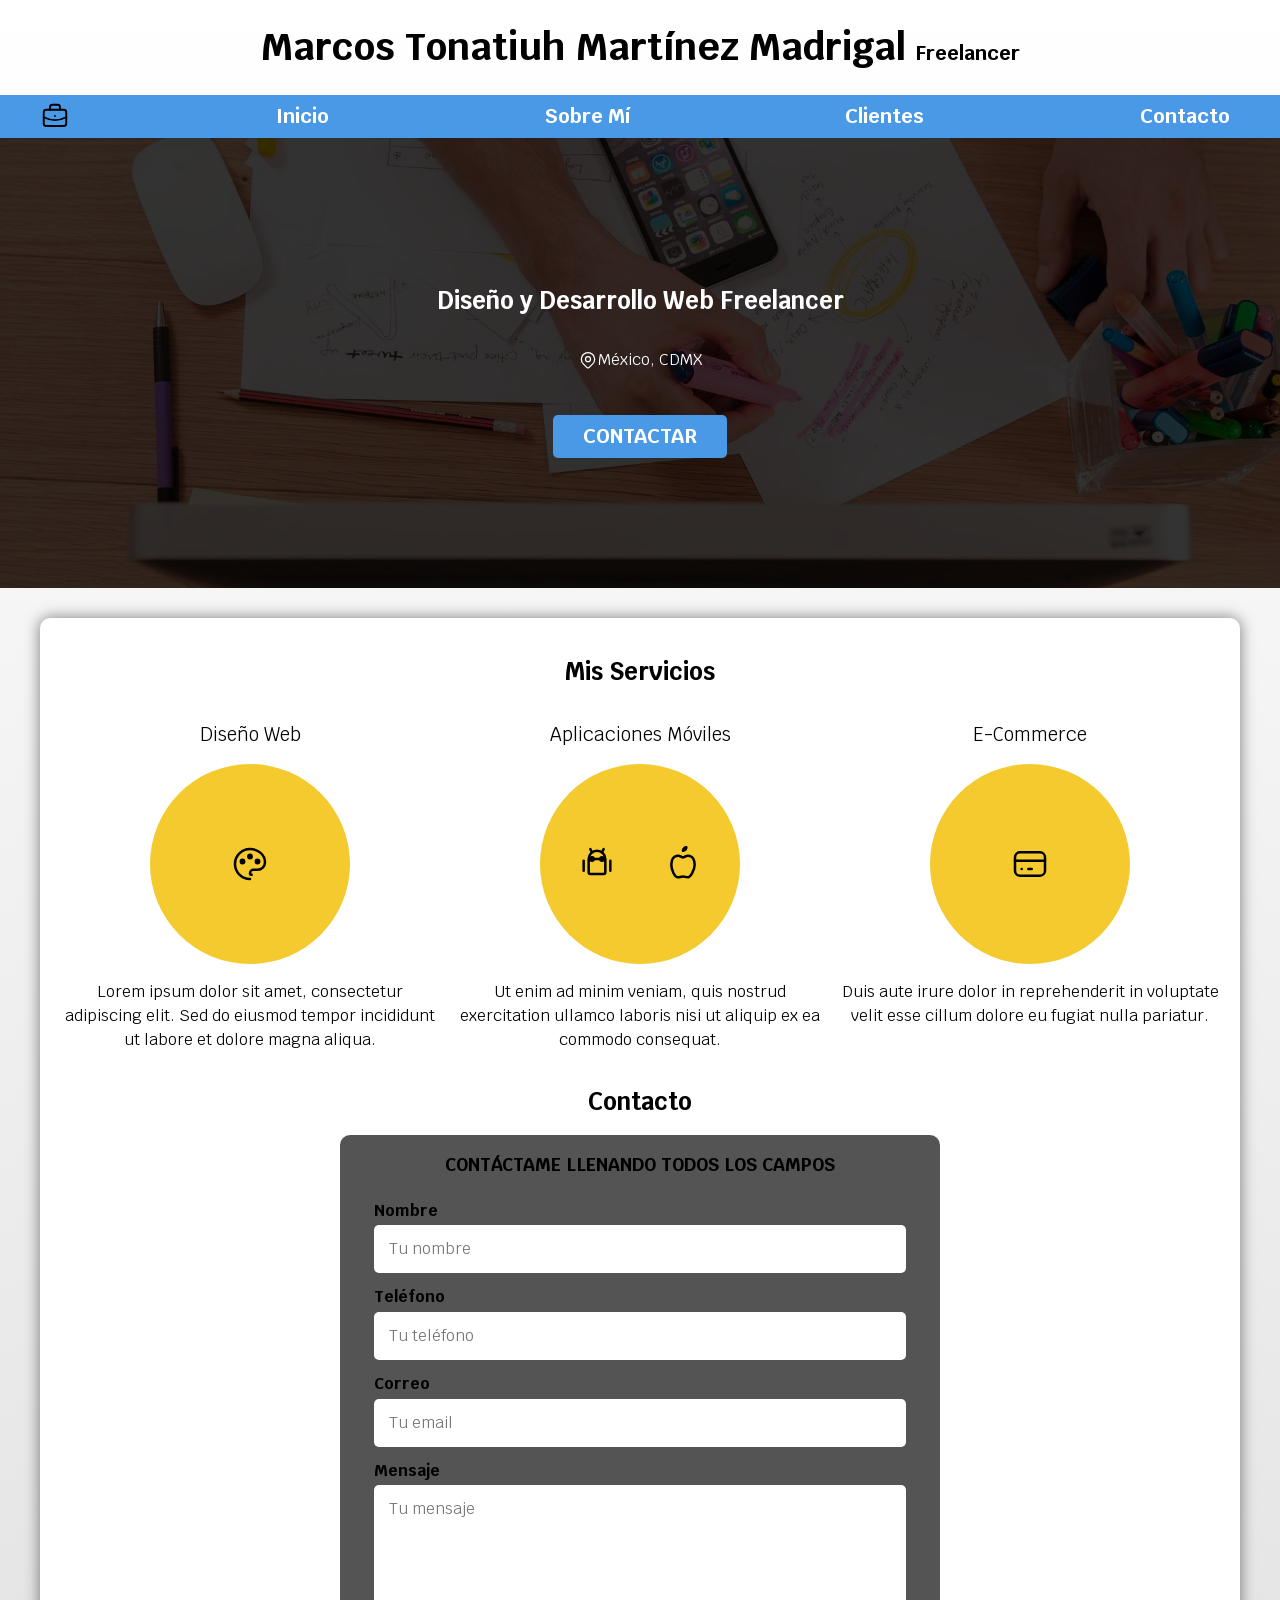
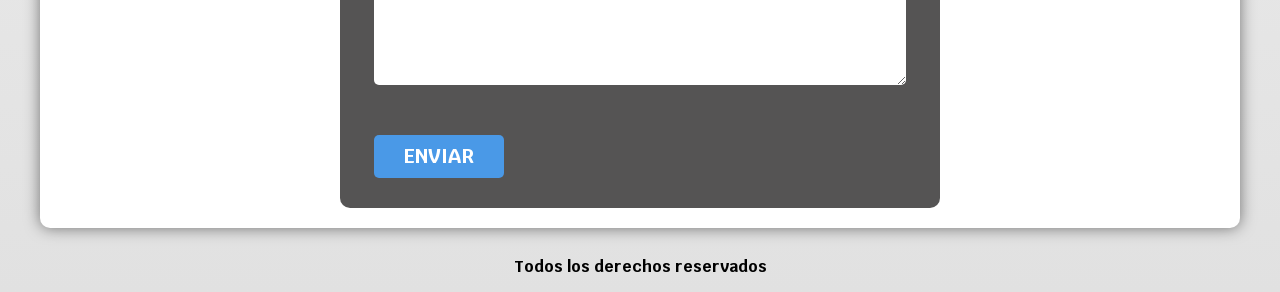
<file: index.html>
<!DOCTYPE html>
<html lang="es">
<head>
    <meta charset="UTF-8">
    <meta name="viewport" content="width=device-width, initial-scale=1.0">
    <title>Diseñador Freelancer</title>

    <link rel="stylesheet" href="css/normalize.css">

    <link rel="preconnect" href="https://fonts.googleapis.com">
    <link rel="preconnect" href="https://fonts.gstatic.com" crossorigin>
    <link href="https://fonts.googleapis.com/css2?family=Krub:wght@400;700&display=swap" rel="stylesheet">

    <link rel="preload" href="css/styles.css" as="style">
    <link rel="stylesheet" href="css/styles.css">
</head>
<body>

    <header>
        <h1>Marcos Tonatiuh Martínez Madrigal <span>Freelancer</span></h1>
    </header>

    <nav class="navegacion-principal">
        <div class="contenedor">
            <svg xmlns="http://www.w3.org/2000/svg" class="icon icon-tabler icon-tabler-briefcase" width="30" height="30" viewBox="0 0 24 24" stroke-width="1.5" stroke="#000000" fill="none" stroke-linecap="round" stroke-linejoin="round">
                <path stroke="none" d="M0 0h24v24H0z" fill="none"/>
                <path d="M3 7m0 2a2 2 0 0 1 2 -2h14a2 2 0 0 1 2 2v9a2 2 0 0 1 -2 2h-14a2 2 0 0 1 -2 -2z" />
                <path d="M8 7v-2a2 2 0 0 1 2 -2h4a2 2 0 0 1 2 2v2" />
                <path d="M12 12l0 .01" />
                <path d="M3 13a20 20 0 0 0 18 0" />
            </svg>
            <a href="#">Inicio</a>
            <a href="nosotros.html">Sobre Mí</a>
            <a href="#">Clientes</a>
            <a href="#">Contacto</a>
        </div>
    </nav>

    <section class="hero">
        <div class="contenido-hero">
            <h2>Diseño y Desarrollo <span>Web Freelancer</span></h2>

            <div class="ubicacion">
                <svg xmlns="http://www.w3.org/2000/svg" class="icon icon-tabler icon-tabler-map-pin" width="20" height="20" viewBox="0 0 24 24" stroke-width="1.5" stroke="#ffffff" fill="none" stroke-linecap="round" stroke-linejoin="round">
                    <path stroke="none" d="M0 0h24v24H0z" fill="none"/>
                    <circle cx="12" cy="11" r="3" />
                    <path d="M17.657 16.657l-4.243 4.243a2 2 0 0 1 -2.827 0l-4.244 -4.243a8 8 0 1 1 11.314 0z" />
                </svg>
                <p>México, CDMX</p>
            </div>

            <a class="boton" href="#contacto">Contactar</a>
        </div>
    </section>

    <main class="contenedor sombra">
        <h2>Mis Servicios</h2>

        <div class="servicios">
            <section class="servicio">
                <div class="iconos">
                    <svg xmlns="http://www.w3.org/2000/svg" class="icon icon-tabler icon-tabler-palette" width="40" height="40" viewBox="0 0 24 24" stroke-width="1.5" stroke="#000000" fill="none" stroke-linecap="round" stroke-linejoin="round">
                        <path stroke="none" d="M0 0h24v24H0z" fill="none"/>
                        <path d="M12 21a9 9 0 1 1 0 -18a9 8 0 0 1 9 8a4.5 4.5 0 0 1 -4.5 4.5h-2.5a2 2 0 0 0 -2 2a1 1 0 0 0 1 1" />
                        <circle cx="7.5" cy="10.5" r="1" fill="currentColor" />
                        <circle cx="12" cy="7.5" r="1" fill="currentColor" />
                        <circle cx="16.5" cy="10.5" r="1" fill="currentColor" />
                    </svg>
                </div>
                <h3>Diseño Web</h3>
                <p>Lorem ipsum dolor sit amet, consectetur adipiscing elit. Sed do eiusmod tempor incididunt ut labore et dolore magna aliqua.</p>
            </section>

            <section class="servicio">
                <div class="iconos">
                    <svg xmlns="http://www.w3.org/2000/svg" class="icon icon-tabler icon-tabler-brand-android" width="40" height="40" viewBox="0 0 24 24" stroke-width="1.5" stroke="#000000" fill="none" stroke-linecap="round" stroke-linejoin="round">
                        <path stroke="none" d="M0 0h24v24H0z" fill="none"/>
                        <line x1="4" y1="10" x2="4" y2="16" />
                        <line x1="20" y1="10" x2="20" y2="16" />
                        <path d="M7 9h10v8a1 1 0 0 1 -1 1h-8a1 1 0 0 1 -1 -1v-8a5 5 0 0 1 10 0" />
                        <line x1="8" y1="3" x2="9" y2="5" />
                        <line x1="16" y1="3" x2="15" y2="5" />
                        <circle cx="9" cy="9" r="1" fill="currentColor" />
                        <circle cx="15" cy="9" r="1" fill="currentColor" />
                    </svg>
                    <svg xmlns="http://www.w3.org/2000/svg" class="icon icon-tabler icon-tabler-brand-apple" width="40" height="40" viewBox="0 0 24 24" stroke-width="1.5" stroke="#000000" fill="none" stroke-linecap="round" stroke-linejoin="round">
                        <path stroke="none" d="M0 0h24v24H0z" fill="none"/>
                        <path d="M9 7c-3 0 -4 3 -4 5.5 0 3 2 7.5 4 7.5 1.088 -.046 1.679 -.5 3 -.5 1.312 0 1.5 .5 3 .5s4 -4.5 4 -7.5c0 -2.5 -1 -5.5 -4 -5.5-1.5 0 -2 1 -3 1s-1.5 -1 -3 -1z" />
                        <path d="M12 4a2 2 0 0 0 2 -2a2 2 0 0 0 -2 2" />
                    </svg>
                </div>
                <h3>Aplicaciones Móviles</h3>
                <p>Ut enim ad minim veniam, quis nostrud exercitation ullamco laboris nisi ut aliquip ex ea commodo consequat.</p>
            </section>

            <section class="servicio">
                <div class="iconos">
                    <svg xmlns="http://www.w3.org/2000/svg" class="icon icon-tabler icon-tabler-credit-card" width="40" height="40" viewBox="0 0 24 24" stroke-width="1.5" stroke="#000000" fill="none" stroke-linecap="round" stroke-linejoin="round">
                        <path stroke="none" d="M0 0h24v24H0z" fill="none"/>
                        <rect x="3" y="5" width="18" height="14" rx="3" />
                        <line x1="3" y1="10" x2="21" y2="10" />
                        <line x1="7" y1="15" x2="7.01" y2="15" />
                        <line x1="11" y1="15" x2="13" y2="15" />
                    </svg>
                </div>
                <h3>E-Commerce</h3>
                <p>Duis aute irure dolor in reprehenderit in voluptate velit esse cillum dolore eu fugiat nulla pariatur.</p>
            </section>
        </div>

        <section id="contacto">
            <h2>Contacto</h2>

            <form class="formulario">
                <fieldset>
                    <legend>Contáctame llenando todos los campos</legend>

                    <div class="campo">
                        <label>Nombre</label>
                        <input class="input-text" type="text" placeholder="Tu nombre">
                    </div>

                    <div class="campo">
                        <label>Teléfono</label>
                        <input class="input-text" type="number" placeholder="Tu teléfono">
                    </div>

                    <div class="campo">
                        <label>Correo</label>
                        <input class="input-text" type="email" placeholder="Tu email">
                    </div>

                    <div class="campo">
                        <label>Mensaje</label>
                        <textarea class="input-text" placeholder="Tu mensaje"></textarea>
                    </div>

                    <div>
                        <input class="boton" type="submit" value="Enviar">
                    </div>
                </fieldset>
            </form>
        </section>
    </main>

    <footer class="footer">
        <p>Todos los derechos reservados</p>
    </footer>

</body>
</html>
</file>
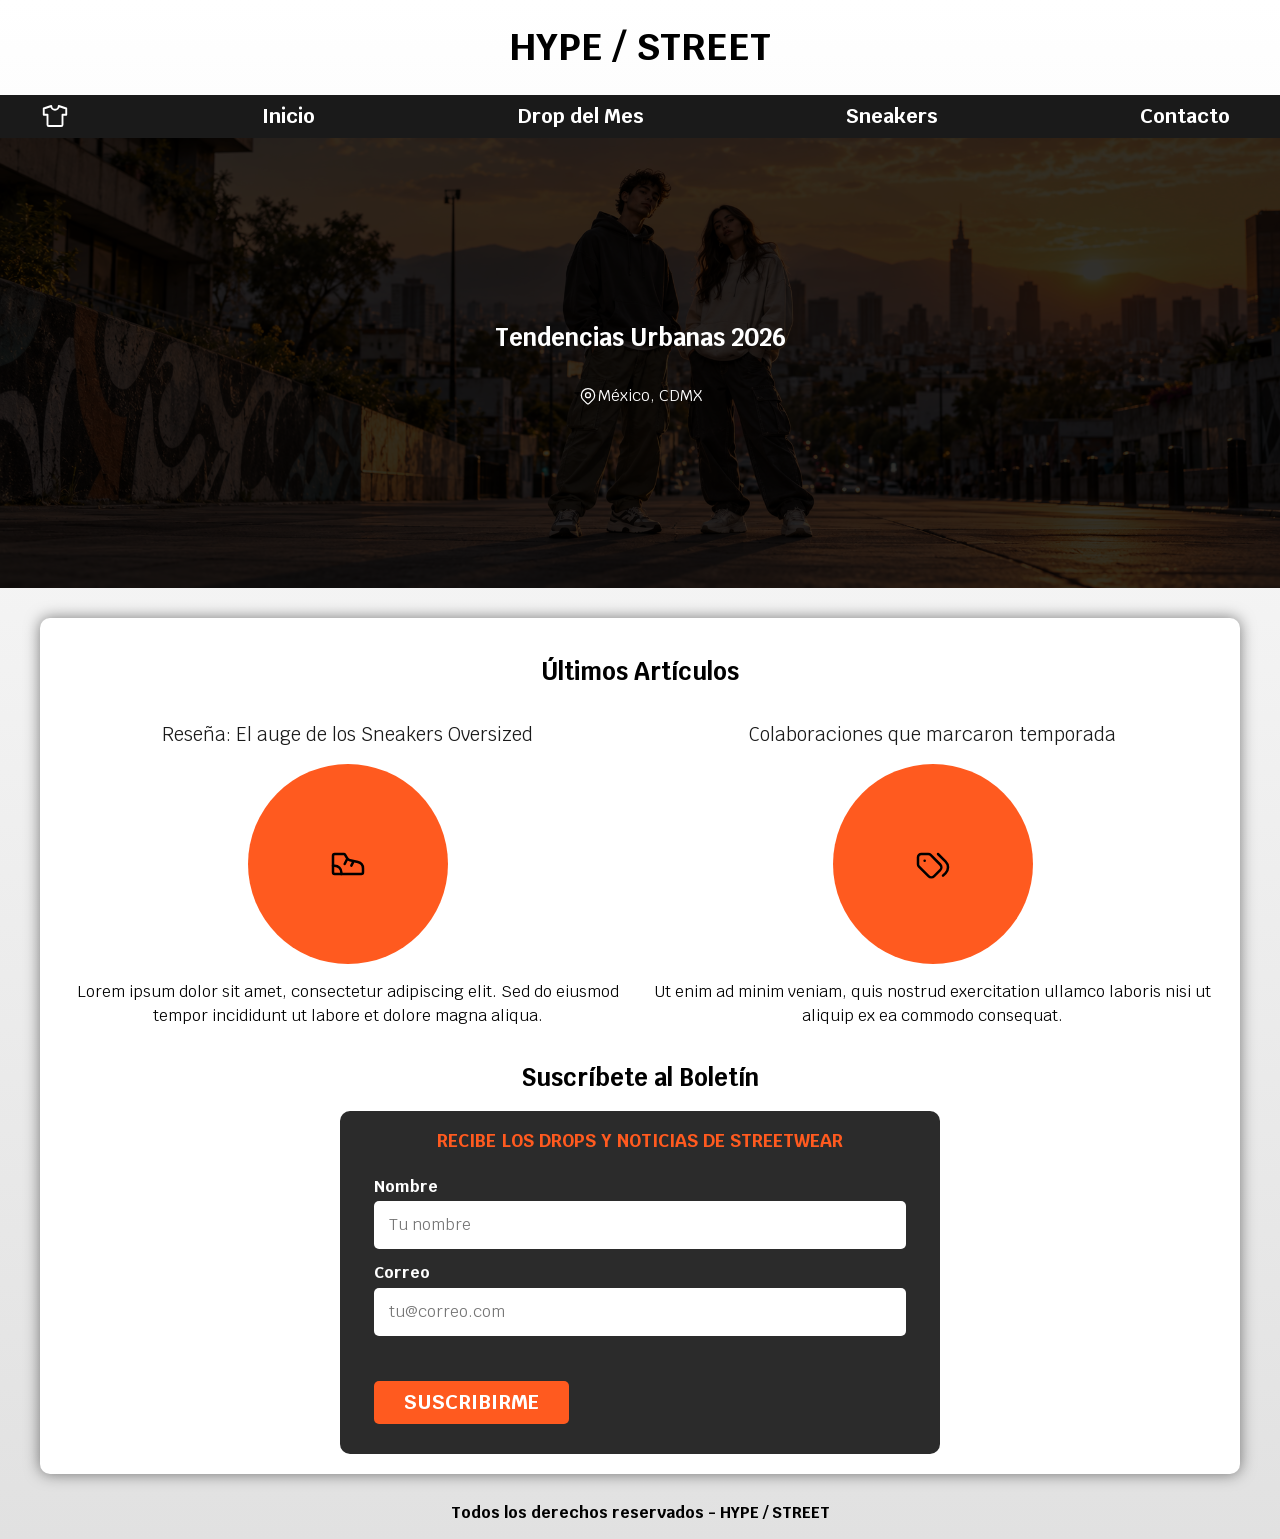
<file: blog_ropa.html>
<!DOCTYPE html>
<html lang="es">
<head>
    <meta charset="UTF-8">
    <meta name="viewport" content="width=device-width, initial-scale=1.0">
    <title>Streetwear Blog</title>

    <link rel="stylesheet" href="css/normalize.css">

    <link rel="preconnect" href="https://fonts.googleapis.com">
    <link rel="preconnect" href="https://fonts.gstatic.com" crossorigin>
    <link href="https://fonts.googleapis.com/css2?family=Krub:wght@400;700&display=swap" rel="stylesheet">

    <link rel="preload" href="css/styles_blog.css" as="style">
    <link rel="stylesheet" href="css/styles_blog.css">
</head>
<body>

    <header>
        <h1>HYPE / STREET</h1>
    </header>

    <nav class="navegacion-principal">
        <div class="contenedor">
            <svg xmlns="http://www.w3.org/2000/svg" class="icon icon-tabler icon-tabler-shirt" width="30" height="30" viewBox="0 0 24 24" stroke-width="1.5" stroke="#ffffff" fill="none" stroke-linecap="round" stroke-linejoin="round">
                <path stroke="none" d="M0 0h24v24H0z" fill="none"/>
                <path d="M15 4l6 2v5h-3v8a1 1 0 0 1 -1 1h-10a1 1 0 0 1 -1 -1v-8h-3v-5l6 -2a3 3 0 0 0 6 0" />
            </svg>
            <a href="#">Inicio</a>
            <a href="drop-del-mes.html">Drop del Mes</a>
            <a href="sneakers.html">Sneakers</a>
            <a href="#contacto">Contacto</a>
        </div>
    </nav>

    <section class="hero">
        <div class="contenido-hero">
            <h2>Tendencias Urbanas 2026</h2>

            <div class="ubicacion">
                <svg xmlns="http://www.w3.org/2000/svg" class="icon icon-tabler icon-tabler-map-pin" width="20" height="20" viewBox="0 0 24 24" stroke-width="1.5" stroke="#ffffff" fill="none" stroke-linecap="round" stroke-linejoin="round">
                    <path stroke="none" d="M0 0h24v24H0z" fill="none"/>
                    <circle cx="12" cy="11" r="3" />
                    <path d="M17.657 16.657l-4.243 4.243a2 2 0 0 1 -2.827 0l-4.244 -4.243a8 8 0 1 1 11.314 0z" />
                </svg>
                <p>México, CDMX</p>
            </div>
        </div>
    </section>

    <main class="contenedor sombra">
        <h2>Últimos Artículos</h2>

        <div class="articulos">
            <section class="articulo">
                <h3>Reseña: El auge de los Sneakers Oversized</h3>
                <div class="iconos">
                    <svg xmlns="http://www.w3.org/2000/svg" class="icon icon-tabler icon-tabler-shoe" width="40" height="40" viewBox="0 0 24 24" stroke-width="1.5" stroke="#000000" fill="none" stroke-linecap="round" stroke-linejoin="round">
    <path stroke="none" d="M0 0h24v24H0z" fill="none"/>
    <path d="M4 6h5.426a1 1 0 0 1 .863 .496l1.064 1.823a3 3 0 0 0 1.896 1.407l4.677 1.114a4 4 0 0 1 3.074 3.89v2.27a1 1 0 0 1 -1 1h-16a1 1 0 0 1 -1 -1v-10a1 1 0 0 1 1 -1z" />
    <path d="M14 13l1 -2" />
    <path d="M8 18v-1a4 4 0 0 0 -4 -4h-1" />
    <path d="M10 12l1.5 -3" />
</svg>    
                </div>
                <p>Lorem ipsum dolor sit amet, consectetur adipiscing elit. Sed do eiusmod tempor incididunt ut labore et dolore magna aliqua.</p>
            </section>

            <section class="articulo">
                <h3>Colaboraciones que marcaron temporada</h3>
                <div class="iconos">
                    <svg xmlns="http://www.w3.org/2000/svg" class="icon icon-tabler icon-tabler-tags" width="40" height="40" viewBox="0 0 24 24" stroke-width="1.5" stroke="#000000" fill="none" stroke-linecap="round" stroke-linejoin="round">
                        <path stroke="none" d="M0 0h24v24H0z" fill="none"/>
                        <path d="M3 8v4.172a2 2 0 0 0 .586 1.414l5.71 5.71a2.41 2.41 0 0 0 3.408 0l3.592 -3.592a2.41 2.41 0 0 0 0 -3.408l-5.71 -5.71a2 2 0 0 0 -1.414 -.586h-4.172a2 2 0 0 0 -2 2" />
                        <path d="M18 19l1.592 -1.592a4.82 4.82 0 0 0 0 -6.816l-4.592 -4.592" />
                        <path d="M7 10h-.01" />
                    </svg>
                </div>
                <p>Ut enim ad minim veniam, quis nostrud exercitation ullamco laboris nisi ut aliquip ex ea commodo consequat.</p>
            </section>
        </div>

        <section id="contacto">
            <h2>Suscríbete al Boletín</h2>

            <form class="formulario">
                <fieldset>
                    <legend>Recibe los drops y noticias de streetwear</legend>

                    <div class="campo">
                        <label>Nombre</label>
                        <input class="input-text" type="text" placeholder="Tu nombre">
                    </div>

                    <div class="campo">
                        <label>Correo</label>
                        <input class="input-text" type="email" placeholder="tu@correo.com">
                    </div>

                    <div>
                        <input class="boton" type="submit" value="Suscribirme">
                    </div>
                </fieldset>
            </form>
        </section>
    </main>

    <footer class="footer">
        <p>Todos los derechos reservados - HYPE / STREET</p>
    </footer>

</body>
</html>
</file>
<file: css/styles.css>
*,*::before,*::after {
    box-sizing: border-box;
}

:root {
    --negro: #000000;
    --barra: #4a99e7;
    --amarillo: #f5ca2e;
    --blanco: #ffffff;
    --gris: #555454;
    --grisClaro: #e1e1e1;

}

html {
    font-size: 62.5%;
}

body {
    font-size: 1.6rem;
    font-family: 'Krub', Arial, sans-serif;
    background-image: linear-gradient(to top, var(--grisClaro) 0%, var(--blanco) 100%);
}

h1 {
    font-size: 3.8rem;
}
h1, h2, h3 {
    text-align: center;
}

#titulo span {
    color: var(--negro);
}

h1 span {
    font-size: 2rem;
}

.navegacion-principal {
    background-color: var(--barra);
    padding: 0 1rem;
}

.navegacion-principal .contenedor {
    max-width: 120rem;
    margin: 0 auto;
    display: flex;
    flex-direction: column;
    align-items: center;
}

.navegacion-principal a {
    display: block;
    text-align: center;
    color: var(--blanco);
    text-decoration: none;
    font-size: 2rem;
    font-weight: 700;
    padding: 1rem;
}

.navegacion-principal a:hover {
    background-color: var(--amarillo);
    color: var(--negro);
}

@media (min-width: 768px) {
    .navegacion-principal .contenedor {
        flex-direction: row;
        justify-content: space-between;
    }
}

.hero {
    background-image: url('../img/hero.jpg');
    background-repeat: no-repeat;
    background-size: cover;
    height: 450px;
    padding: 20px;
    position: relative;
    
}
.contenido-hero {
    position: absolute;
    top: 0;
    right: 0;
    bottom: 0;
    left: 0;
    background-color: rgb(0, 0, 0);
    background-color: rgba(0, 0, 0, 0.8);
    display: flex;
    flex-direction: column;
    align-items: center;
    justify-content: center;
}
.contenido-hero h2,
.contenido-hero p {
    color: var(--blanco);
}
.ubicacion {
    display: flex;
    align-items: center;
}
.boton {
    background-color: var(--barra);
    color: var(--blanco);
    padding: 1rem 3rem;
    margin-top: 3rem;
    font-size: 2rem;
    text-decoration: none;
    text-transform: uppercase;
    font-weight: bold;
    border-radius: .5rem;
    width: 90%;
    text-align: center;
}
.contenedor {
    max-width: 120rem;
    margin: 0 auto;
}

.sombra {
    background-color: var(--blanco);
    padding: 2rem;
    margin: 3rem auto;
    border-radius: 1rem;
    -webkit-box-shadow: 0px 0px 15px 0px rgba(0, 0, 0, 0.5);
    -moz-box-shadow: 0px 0px 15px 0px rgba(0, 0, 0, 0.5);
    box-shadow: 0px 0px 15px 0px rgba(0, 0, 0, 0.5);
}

@media (min-width: 768px) {
    .boton {
        width: auto;
    }
}

@media (min-width: 768px) {
    .servicios {
        display: grid;
        grid-template-columns: repeat(3, 1fr);
        column-gap: 1rem;
    }
}

.servicio {
    display: flex;
    flex-direction: column;
    align-items: center;
}

.servicio .iconos {
    height: 20rem;
    width: 20rem;
    background-color: var(--amarillo);
    border-radius: 50%;
    display: flex;
    justify-content: space-evenly;
    align-items: center;
    gap: 1rem;
}

.servicio h3 {
    color: var(--secundario);
    font-weight: normal;
    order: -1;
}

.servicio p {
    line-height: 1.5;
    text-align: center;
}
.formulario fieldset {
    border: none;
}

.formulario {
    background-color: var(--gris);
    width: min(60rem, 100%);
    margin: 0 auto;
    padding: 2rem;
    border-radius: 1rem;
}

.formulario legend {
    text-align: center;
    font-size: 1.8rem;
    text-transform: uppercase;
    font-weight: bold;
    margin-bottom: 2rem;
    color: var(--primario);
}

.campo {
    margin-bottom: 1.5rem;
}

.campo label {
    color: var(--negro);
    font-weight: bold;
    margin-bottom: .5rem;
    display: block;
}

.input-text {
    width: 100%;
    border: none;
    padding: 1.5rem;
    border-radius: .5rem;
}

.campo textarea {
    height: 20rem;
}

.formulario .boton {
    border: none;
    cursor: pointer;
}

.footer {
    text-align: center;
    font-weight: bold;
}
</file>
<file: css/styles_blog.css>
:root {
    --negro: #000000;
    --barra: #1a1a1a;
    --acento: #ff5a1f;
    --blanco: #ffffff;
    --gris: #2b2b2b;
    --grisClaro: #e1e1e1;
}

*,*::before,*::after {
    box-sizing: border-box;
}

html {
    font-size: 62.5%;
}

body {
    font-size: 1.6rem;
    font-family: 'Krub', Arial, sans-serif;
    background-image: linear-gradient(to top, var(--grisClaro) 0%, var(--blanco) 100%);
}

h1 {
    font-size: 3.8rem;
}
h1, h2, h3 {
    text-align: center;
}

.navegacion-principal {
    background-color: var(--barra);
    padding: 0 1rem;
}

.navegacion-principal .contenedor {
    max-width: 120rem;
    margin: 0 auto;
    display: flex;
    flex-direction: column;
    align-items: center;
}

.navegacion-principal a {
    display: block;
    text-align: center;
    color: var(--blanco);
    text-decoration: none;
    font-size: 2rem;
    font-weight: 700;
    padding: 1rem;
}

.navegacion-principal a:hover {
    background-color: var(--acento);
    color: var(--negro);
}

@media (min-width: 768px) {
    .navegacion-principal .contenedor {
        flex-direction: row;
        justify-content: space-between;
    }
}

.hero {
    background-image: url('../img/imagen.jpg');
    background-repeat: no-repeat;
    background-size: cover;
    height: 450px;
    padding: 20px;
    position: relative;
    
}
.contenido-hero {
    position: absolute;
    top: 0;
    right: 0;
    bottom: 0;
    left: 0;
    background-color: rgb(0, 0, 0);
    background-color: rgba(0, 0, 0, 0.8);
    display: flex;
    flex-direction: column;
    align-items: center;
    justify-content: center;
    border-radius: inherit;
}
.contenido-hero h2,
.contenido-hero p {
    color: var(--blanco);
}
.ubicacion {
    display: flex;
    align-items: center;
}

.boton {
    background-color: var(--acento);
    color: var(--blanco);
    padding: 1rem 3rem;
    margin-top: 3rem;
    font-size: 2rem;
    text-decoration: none;
    text-transform: uppercase;
    font-weight: bold;
    border-radius: .5rem;
    width: 90%;
    text-align: center;
}

@media (min-width: 768px) {
    .boton {
        width: auto;
    }
}

.contenedor {
    max-width: 120rem;
        margin: 0 auto;
    }

.sombra {
    background-color: var(--blanco);
    padding: 2rem;
    margin: 3rem auto;
    border-radius: 1rem;
    -webkit-box-shadow: 0px 0px 15px 0px rgba(0, 0, 0, 0.5);
    -moz-box-shadow: 0px 0px 15px 0px rgba(0, 0, 0, 0.5);
    box-shadow: 0px 0px 15px 0px rgba(0, 0, 0, 0.5);
}

@media (min-width: 768px) {
    .articulos {
        display: grid;
        grid-template-columns: repeat(2, 1fr);
        column-gap: 1rem;
    }
}

.articulo {
    display: flex;
    flex-direction: column;
    align-items: center;
}

.articulo .iconos {
    height: 20rem;
    width: 20rem;
    background-color: var(--acento);
    border-radius: 50%;
    display: flex;
    justify-content: space-evenly;
    align-items: center;
    gap: 1rem;
}

.articulo h3 {
    color: var(--barra);
    font-weight: normal;
}

.articulo p {
    line-height: 1.5;
    text-align: center;
}

.formulario fieldset {
    border: none;
}

.formulario {
    background-color: var(--gris);
    width: min(60rem, 100%);
    margin: 0 auto;
    padding: 2rem;
    border-radius: 1rem;
}

.formulario legend {
    text-align: center;
    font-size: 1.8rem;
    text-transform: uppercase;
    font-weight: bold;
    margin-bottom: 2rem;
    color: var(--acento);
}

.campo {
    margin-bottom: 1.5rem;
}

.campo label {
    color: var(--blanco);
    font-weight: bold;
    margin-bottom: .5rem;
    display: block;
}

.input-text {
    width: 100%;
    border: none;
    padding: 1.5rem;
    border-radius: .5rem;
}

.formulario .boton {
    border: none;
    cursor: pointer;
}

.footer {
    text-align: center;
    font-weight: bold;
}
</file>
